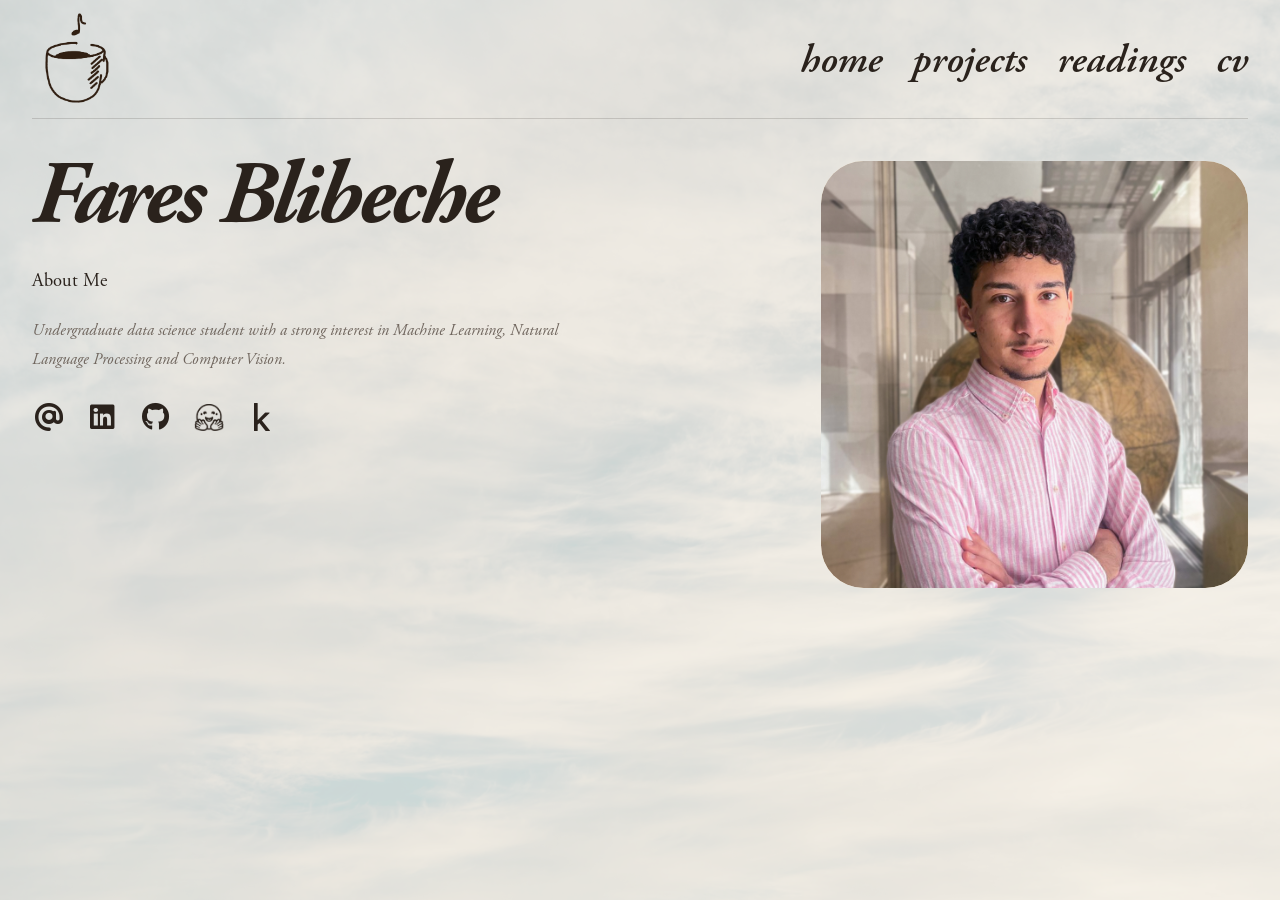
<file: index.html>
<!DOCTYPE html>
<html lang="en">
  <head>
    <meta charset="UTF-8" />
    <meta name="viewport" content="width=device-width, initial-scale=1.0" />
    <title>Homepage — Fares Blibeche</title>
    <meta name="description" content="Editorial-style personal website template for internships and workshops."/>

    <link rel="icon" href="images/skyicon.png" type="image/png" />

    <link rel="preconnect" href="https://fonts.googleapis.com" />
    <link rel="preconnect" href="https://fonts.gstatic.com" crossorigin />
    <link href="https://fonts.googleapis.com/css2?family=Newsreader:opsz,wght@6..72,300..800&family=Source+Sans+3:wght@300;400;500;600&display=swap"rel="stylesheet"/>

    <link rel="stylesheet" href="https://cdnjs.cloudflare.com/ajax/libs/font-awesome/6.5.2/css/all.min.css" />

    <link rel="stylesheet" href="css/base.css" />
    <link rel="stylesheet" href="css/layout.css" />
    <link rel="stylesheet" href="css/components.css" />
    <link rel="stylesheet" href="css/pages.css" />
  </head>

  <body class="home-page">
    <div class="page">
      <header class="topbar">
        <a href="index.html" class="brand">
          <img src="images/logo.png" alt="Fares Blibeche" class="brand-logo" />
        </a>

        <nav class="nav" aria-label="Primary navigation">
          <a href="index.html">home</a>
          <a href="pages/projects.html">projects</a>
          <a href="pages/readings.html">readings</a>
          <a href="pages/cv.html">cv</a>
        </nav>
      </header>

      <main>
        <section class="hero" id="top">
          <div class="hero-copy">
            <h1>Fares Blibeche</h1>

            <p class="intro">
              About Me
            </p>

            <p class="subcopy">
              Undergraduate data science student with a strong interest in Machine Learning, Natural Language Processing and Computer Vision.
            </p>
            <div class="hero-icons" aria-label="External links">
              <a href="mailto:fares.blibeche@psl.eu" class="hero-icon" aria-label="Email">
                <i class="fa-solid fa-at"></i>
              </a>
              <a href="https://www.linkedin.com/in/faresbbch/" class="hero-icon" target="_blank" rel="noopener noreferrer" aria-label="LinkedIn">
                <i class="fa-brands fa-linkedin"></i>
              </a>
              <a href="https://github.com/faresbbch" class="hero-icon" target="_blank" rel="noopener noreferrer" aria-label="GitHub">
                <i class="fa-brands fa-github"></i>
              </a>
              <a href="https://huggingface.co/faresbbch" class="hero-icon hero-icon-image" target="_blank" rel="noopener noreferrer" aria-label="Hugging Face">
                <img src="images/hugging-face.png" alt="Hugging Face" class="hero-icon-img" />
              </a>
              <a href="https://www.kaggle.com/faresbbch" class="hero-icon" target="_blank" rel="noopener noreferrer" aria-label="Kaggle">
                <i class="fa-brands fa-kaggle"></i>
              </a>
            </div>
          </div>

          <aside class="hero-media hero-profile">
            <div class="profile-image-wrap">
              <img src="images/profil.jpg" alt="" class="profile-image" />
            </div>
          </aside>
        </section>

      </main>

    <script src="js/script.js"></script>
  </body>
</html>
</file>
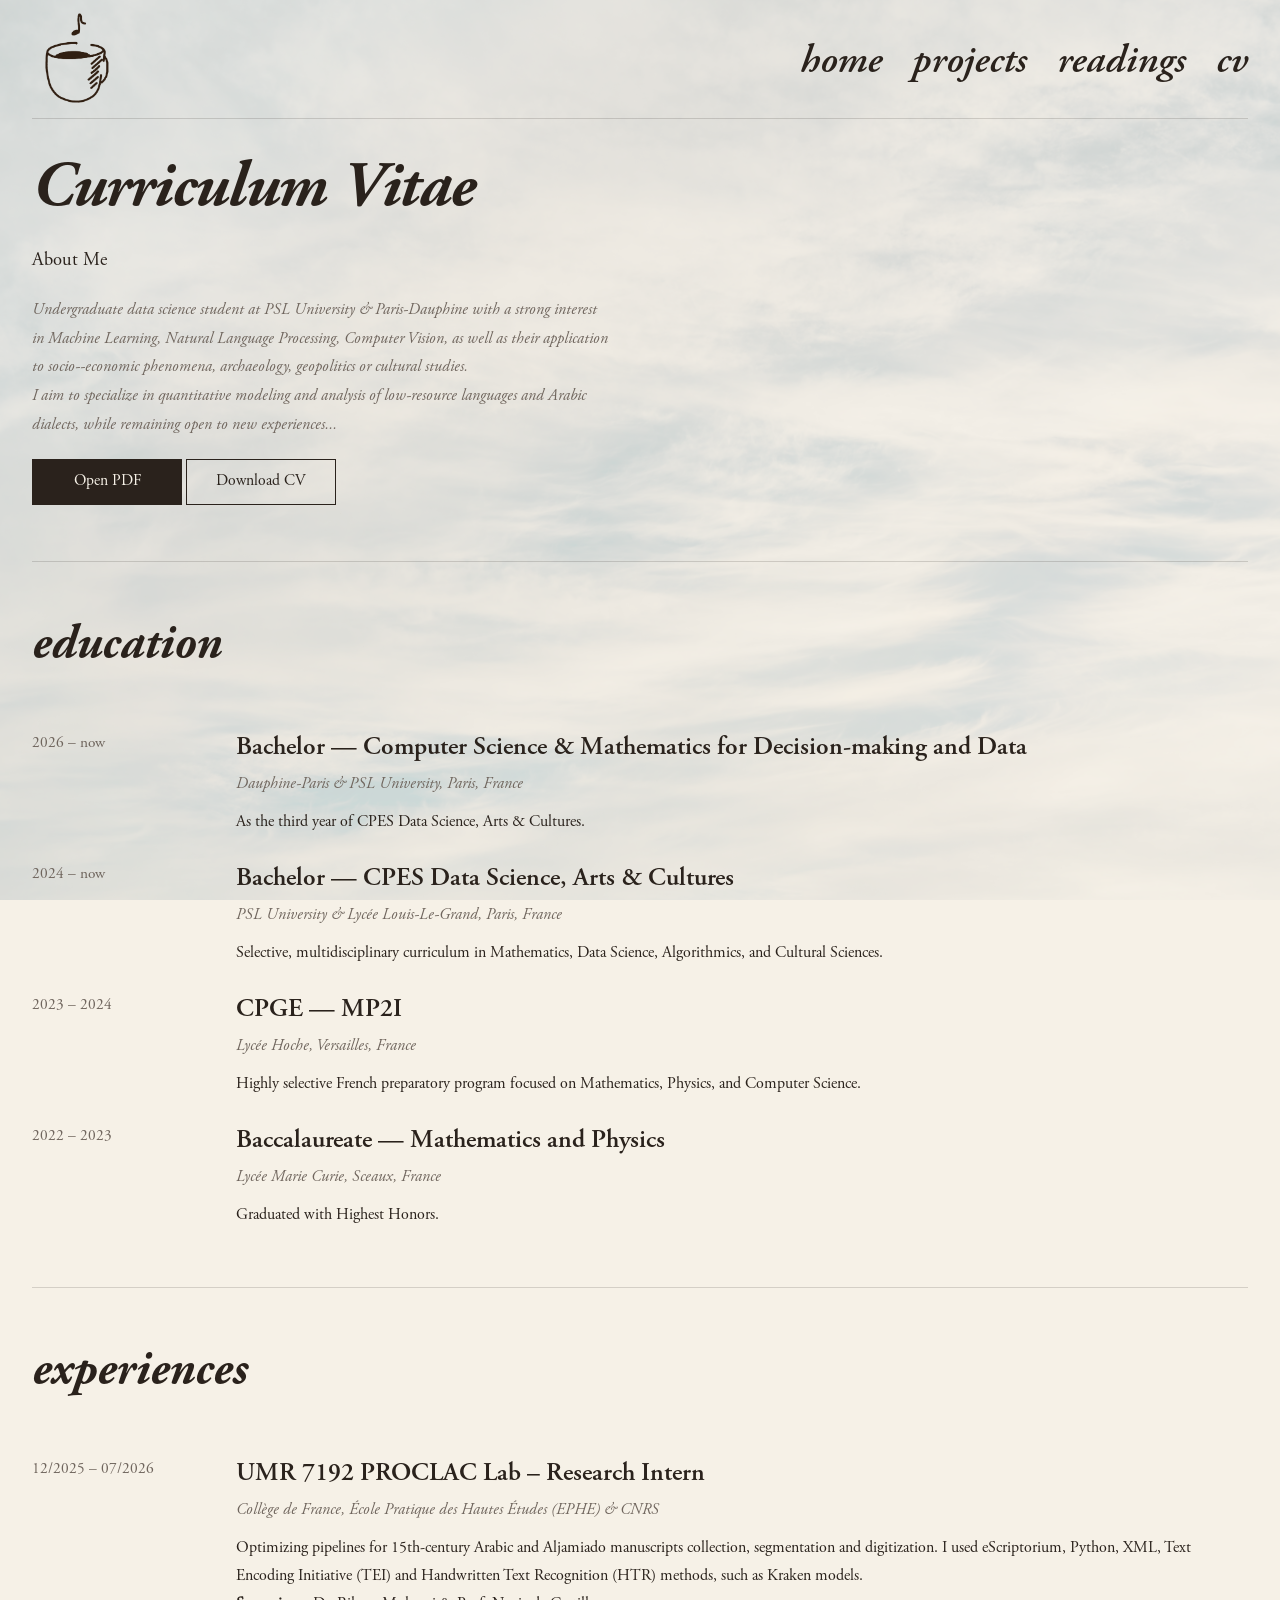
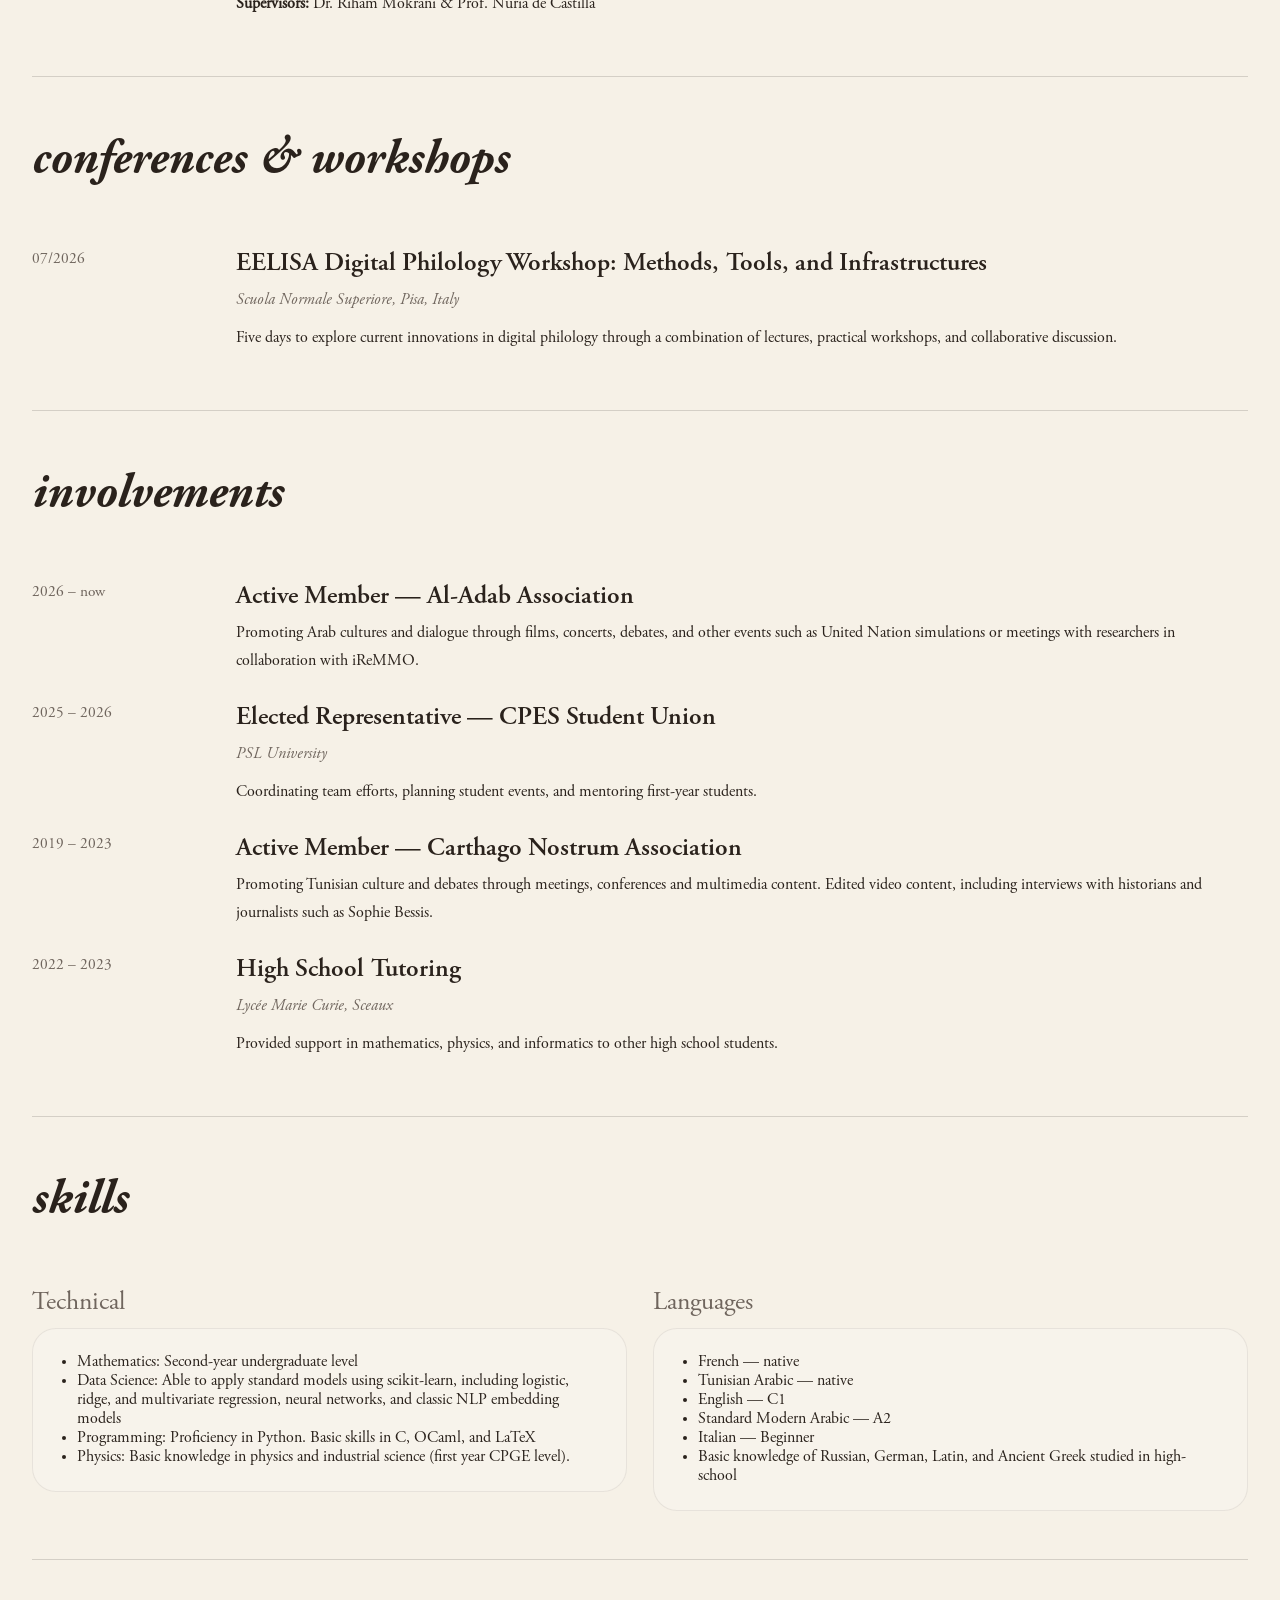
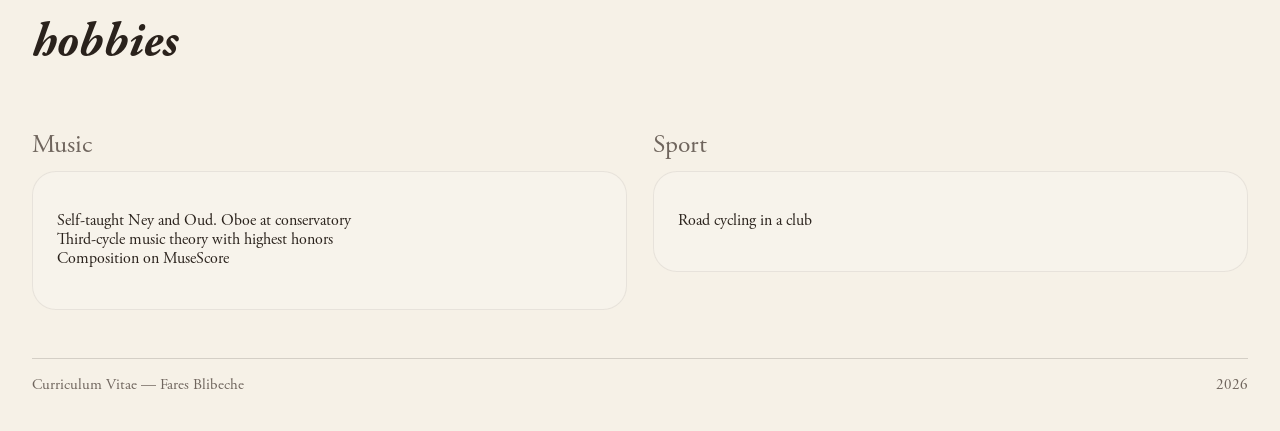
<file: pages/cv.html>
<!DOCTYPE html>
<html lang="en">
  <head>
    <meta charset="UTF-8" />
    <meta name="viewport" content="width=device-width, initial-scale=1.0" />
    <title>CV — Fares Blibeche</title>
    <meta
      name="description"
      content="Curriculum Vitae of Fares Blibeche."
    />

    <link rel="icon" href="../images/skyicon.png" type="image/png" />

    <link rel="preconnect" href="https://fonts.googleapis.com" />
    <link rel="preconnect" href="https://fonts.gstatic.com" crossorigin />
    <link
      href="https://fonts.googleapis.com/css2?family=Newsreader:opsz,wght@6..72,300..800&family=Source+Sans+3:wght@300;400;500;600&display=swap"
      rel="stylesheet"
    />

    <link
      rel="stylesheet"
      href="https://cdnjs.cloudflare.com/ajax/libs/font-awesome/6.5.2/css/all.min.css"
    />

    <link rel="stylesheet" href="../css/base.css" />
    <link rel="stylesheet" href="../css/layout.css" />
    <link rel="stylesheet" href="../css/components.css" />
    <link rel="stylesheet" href="../css/pages.css" />
  </head>

  <body class="cv-page">
    <div class="page">
      <header class="topbar">
        <a href="../index.html" class="brand">
          <img src="../images/logo.png" alt="Fares Blibeche" class="brand-logo" />
        </a>

        <nav class="nav" aria-label="Primary navigation">
          <a href="../index.html">home</a>
          <a href="projects.html">projects</a>
          <a href="readings.html">readings</a>
          <a href="cv.html">cv</a>
        </nav>
      </header>

      <main>
        <section class="hero cv-hero" id="top">
          <div class="hero-copy">
            <h1>Curriculum Vitae</h1>

            <p class="intro">
              About Me
            </p>

            <p class="subcopy">
              Undergraduate data science student at PSL University &amp; Paris-Dauphine with a strong interest in Machine Learning, Natural Language Processing, Computer Vision, as well as their 
              application to socio--economic phenomena, archaeology, geopolitics or cultural studies.
              <br>I aim to specialize in quantitative modeling and analysis of low-resource languages and Arabic 
              dialects, while remaining open to new experiences...
            </p>

            <br>
            <div class="actions">
              <a
                class="button primary"
                href="../files/cv_english.pdf"
                target="_blank"
                rel="noopener noreferrer"
              >
                Open PDF
              </a>
              <a
                class="button secondary"
                href="../files/cv_english.pdf"
                download
              >
                Download CV
              </a>
            </div>

            
          </div>
        </section>

        <section class="cv-section">
          <div class="section-heading">
            <h2>education</h2>
          </div>

          <div class="cv-list">
            
            <article class="cv-item">
              <div class="cv-date">2026 – now</div>
              <div class="cv-content">
                <h3>Bachelor — Computer Science &amp; Mathematics for Decision-making and Data</h3>
                <p class="cv-meta">Dauphine-Paris &amp; PSL University, Paris, France </p>
                <p>
                  As the third year of CPES Data Science, Arts &amp; Cultures.
                </p>
              </div>
            </article>
            
            <article class="cv-item">
              <div class="cv-date">2024 – now</div>
              <div class="cv-content">
                <h3>Bachelor — CPES Data Science, Arts &amp; Cultures</h3>
                <p class="cv-meta">PSL University &amp; Lycée Louis-Le-Grand, Paris, France</p>
                <p>
                  Selective, multidisciplinary curriculum in Mathematics, Data Science,
                  Algorithmics, and Cultural Sciences.
                </p>
              </div>
            </article>

            <article class="cv-item">
              <div class="cv-date">2023 – 2024</div>
              <div class="cv-content">
                <h3>CPGE — MP2I</h3>
                <p class="cv-meta">Lycée Hoche, Versailles, France</p>
                <p>
                  Highly selective French preparatory program focused on Mathematics,
                  Physics, and Computer Science.
                </p>
              </div>
            </article>

            <article class="cv-item">
              <div class="cv-date">2022 – 2023</div>
              <div class="cv-content">
                <h3>Baccalaureate — Mathematics and Physics</h3>
                <p class="cv-meta">Lycée Marie Curie, Sceaux, France</p>
                <p>Graduated with Highest Honors.</p>
              </div>
            </article>
          </div>
        </section>

        <section class="cv-section">
          <div class="section-heading">
            <h2>experiences</h2>
          </div>

          <div class="cv-list">
            <article class="cv-item">
              <div class="cv-date">12/2025 – 07/2026</div>
              <div class="cv-content">
                <h3>UMR 7192 PROCLAC Lab – Research Intern</h3>
                <p class="cv-meta">Collège de France, École Pratique des Hautes Études (EPHE) &amp; CNRS</p>
                <p>
                  Optimizing pipelines for 15th-century Arabic and Aljamiado manuscripts collection, segmentation and digitization. 
                  I used eScriptorium, Python, XML, Text Encoding Initiative (TEI) and Handwritten Text Recognition (HTR) methods, such as Kraken models.
                  <BR><strong>Supervisors:</strong> Dr. Riham Mokrani &amp; Prof. Nuria de Castilla
                </p>
              </div>
            </article>
          </div>
        </section>

        <section class="cv-section">
          <div class="section-heading">
            <h2>conferences &amp; workshops</h2>
          </div>
          
          <div class="cv-list">
            <article class="cv-item">
              <div class="cv-date">07/2026</div>
              <div class="cv-content">
                <h3>EELISA Digital Philology Workshop: Methods, Tools, and Infrastructures</h3>
                <p class="cv-meta">Scuola Normale Superiore, Pisa, Italy</p>
                <p>
                  Five days to explore current innovations in digital philology through a combination of lectures, practical workshops, 
                  and collaborative discussion.
                </p>
              </div>
            </article>
            
          </div>
        </section>

        <section class="cv-section">
          <div class="section-heading">
            <h2>involvements</h2>
          </div>

          <div class="cv-list">
            <article class="cv-item">
              <div class="cv-date">2026 – now</div>
              <div class="cv-content">
                <h3>Active Member — Al-Adab Association</h3>
                <p>
                  Promoting Arab cultures and dialogue through films, concerts, debates, and
                  other events such as United Nation simulations or meetings with researchers in collaboration with iReMMO.
                </p>
              </div>
            </article>

            <article class="cv-item">
              <div class="cv-date">2025 – 2026</div>
              <div class="cv-content">
                <h3>Elected Representative — CPES Student Union</h3>
                <p class="cv-meta">PSL University</p>
                <p>
                  Coordinating team efforts, planning student events, and mentoring
                  first-year students.
                </p>
              </div>
            </article>

            <article class="cv-item">
              <div class="cv-date">2019 – 2023</div>
              <div class="cv-content">
                <h3>Active Member — Carthago Nostrum Association</h3>
                <p>
                  Promoting Tunisian culture and debates through meetings, conferences and multimedia content. 
                  Edited video content, including interviews with historians and journalists such as Sophie Bessis.
                </p>
              </div>
            </article>

            <article class="cv-item">
              <div class="cv-date">2022 – 2023</div>
              <div class="cv-content">
                <h3>High School Tutoring</h3>
                <p class="cv-meta">Lycée Marie Curie, Sceaux</p>
                <p>
                  Provided support in mathematics, physics, and informatics to other
                  high school students.
                </p>
              </div>
            </article>
          </div>
        </section>

        <section class="cv-section">
          <div class="section-heading">
            <h2>skills</h2>
          </div>

          <div class="card-columns">
            <div class="card-column">
              <h3 class="card-title">Technical</h3>
              <article class="card">
                <ul class="list">
                  <li>Mathematics: Second-year undergraduate level</li>
                  <li>Data Science: Able to apply standard models using scikit-learn, including logistic, ridge, and multivariate regression, neural networks, and classic NLP embedding models</li>
                  <li>Programming: Proficiency in Python. Basic skills in C, OCaml, and LaTeX</li>
                  <li>Physics: Basic knowledge in physics and industrial science (first year CPGE level).</li>
                </ul>
              </article>
            </div>

            <div class="card-column">
              <h3 class="card-title">Languages</h3>
              <article class="card">
                <ul class="list">
                  <li>French — native</li>
                  <li>Tunisian Arabic — native</li>
                  <li>English — C1</li>
                  <li>Standard Modern Arabic — A2</li>
                  <li>Italian — Beginner</li>
                  <li>Basic knowledge of Russian, German, Latin, and Ancient Greek studied in high-school</li>
                </ul>
              </article>
            </div>
          </div>
        </section>

        <!-- <section class="cv-section">
          <div class="section-heading">
            <h2>selected readings</h2>
          </div>

          <div class="cv-list">
            <article class="cv-item">
              <div class="cv-date">Reading</div>
              <div class="cv-content">
                <h3>AraBERT : Transformer-based Model for Arabic Language Understanding</h3>
                <p>
                  <em>Proceedings of the 4th Workshop on Open-Source Arabic Corpora and Processing Tools, pages 9-15, Wissam Antoun et al.</em>
                </p>
              </div>
            </article>

            <article class="cv-item">
              <div class="cv-date">Reading</div>
              <div class="cv-content">
                <h3>Universal Automatic Phonetic Transcription into the IPA</h3>
                <p>
                  <em>Chihiro Taguchi, Yusuke Sakai, Parisa Haghani, David Chiang, pages 9-15</em>
                </p>
              </div>
            </article>

            <article class="cv-item">
              <div class="cv-date">Current</div>
              <div class="cv-content">
                <h3>Al Muqaddima </h3>
                <p><em>Ibn Khaldoun, 1377</em></p>
              </div>
            </article>
          </div>
        </section> -->

        <section class="cv-section">
          <div class="section-heading">
            <h2>hobbies</h2>
          </div>
          <div class="card-columns">
            <div class="card-column">
              <h3 class="card-title">Music</h3>
              <article class="card">
                <p>
                Self-taught Ney and Oud. Oboe at conservatory <BR>Third-cycle music
                theory with highest honors <BR>Composition on MuseScore
                </p>
              </article>
            </div>

            <div class="card-column">
              <h3 class="card-title">Sport</h3>
              <article class="card">
                <p>Road cycling in a club</p>
              </article>
            </div>
          </div>
        
        </section>
      </main>

      <footer class="footer">
        <span>Curriculum Vitae — Fares Blibeche </span>
        <span id="year"></span>
      </footer>
    </div>

    <script src="../js/script.js"></script>
  </body>
</html>
</file>
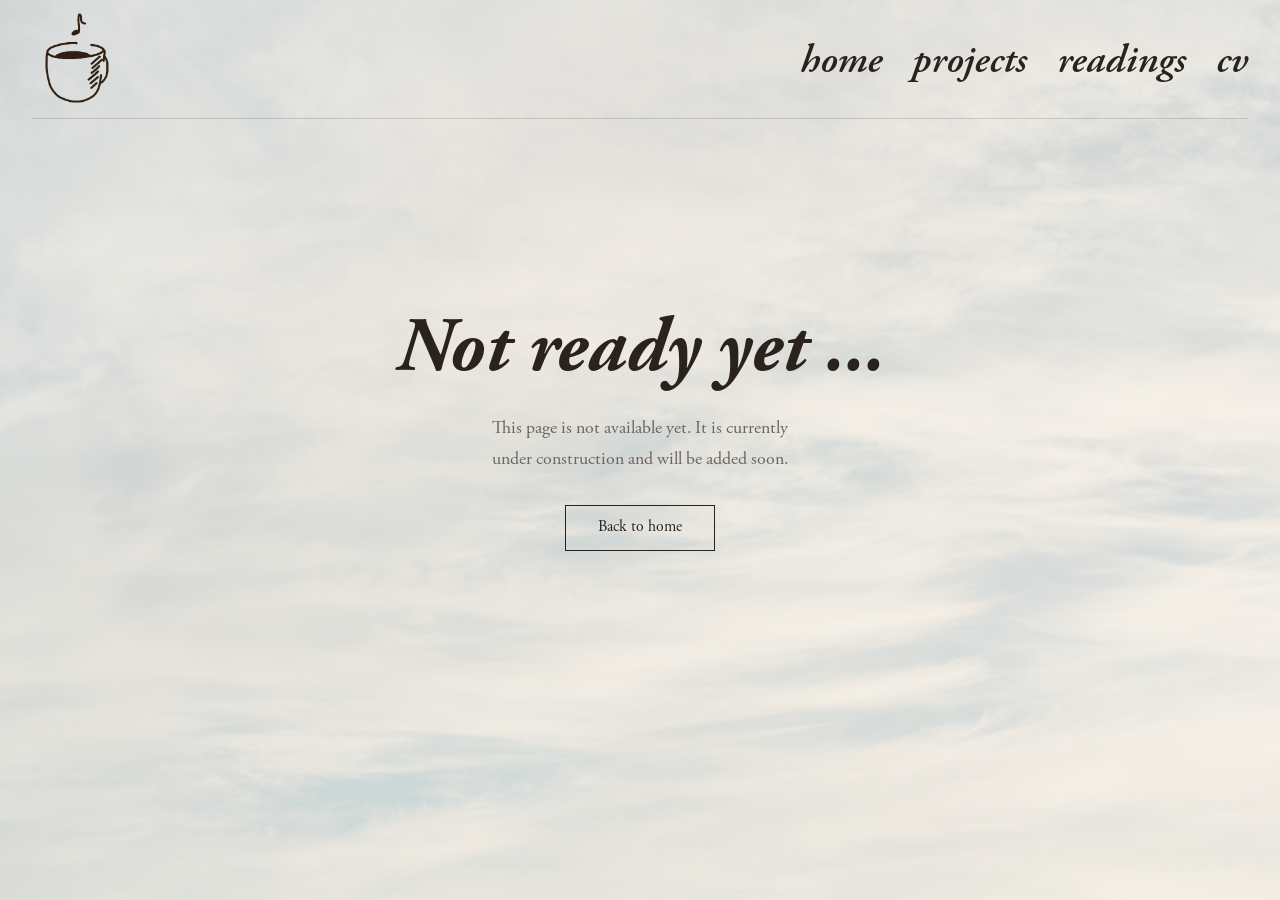
<file: pages/maintenance.html>
<!DOCTYPE html>
<html lang="en">
  <head>
    <meta charset="UTF-8" />
    <meta name="viewport" content="width=device-width, initial-scale=1.0" />
    <title>Page in progress — Fares Blibeche</title>
    <meta
      name="description"
      content="This page is currently under construction."
    />

    <link rel="icon" href="../images/skyicon.png" type="image/png" />

    <link rel="preconnect" href="https://fonts.googleapis.com" />
    <link rel="preconnect" href="https://fonts.gstatic.com" crossorigin />
    <link
      href="https://fonts.googleapis.com/css2?family=Newsreader:opsz,wght@6..72,300..800&family=Source+Sans+3:wght@300;400;500;600&display=swap"
      rel="stylesheet"
    />

    <link rel="stylesheet" href="../css/base.css" />
    <link rel="stylesheet" href="../css/layout.css" />
    <link rel="stylesheet" href="../css/components.css" />
    <link rel="stylesheet" href="../css/pages.css" />
  </head>

  <body class="maintenance-page">
    <div class="page">
      <header class="topbar">
        <a href="../index.html" class="brand">
          <img src="../images/logo.png" alt="Fares Blibeche" class="brand-logo" />
        </a>

        <nav class="nav" aria-label="Primary navigation">
          <a href="../index.html">home</a>
          <a href="projects.html">projects</a>
          <a href="readings.html">readings</a>
          <a href="cv.html">cv</a>
        </nav>
      </header>

      <main class="maintenance-main">
        <section class="maintenance-block">
          <h1>Not ready yet ...</h1>
          <p class="maintenance-text">
            This page is not available yet. It is currently under construction
            and will be added soon.
          </p>
          <a href="../index.html" class="button secondary">Back to home</a>
        </section>
      </main>
    </div>

    <script src="../js/script.js"></script>
  </body>
</html>
</file>
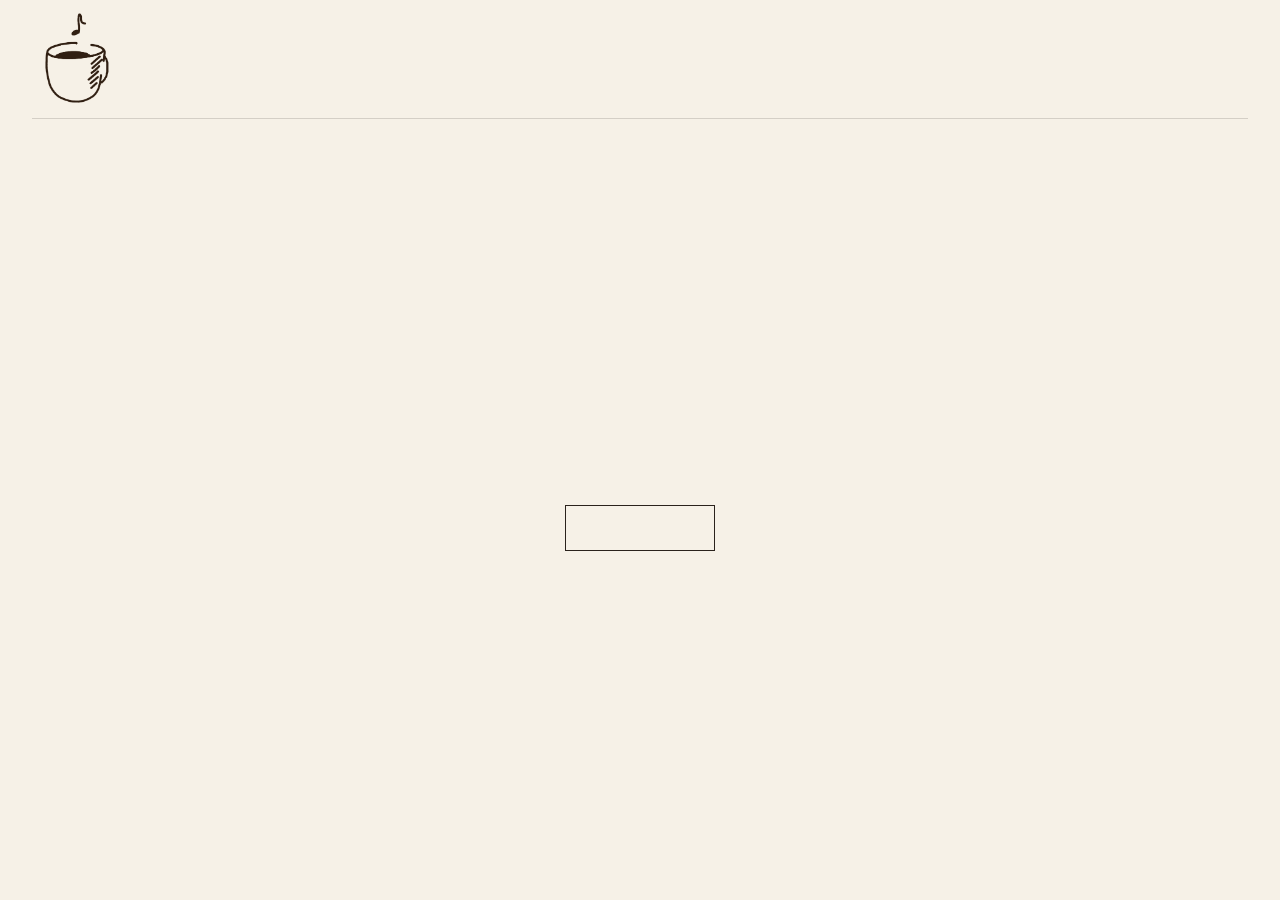
<file: pages/projects.html>
<!DOCTYPE html>
<html lang="en">
  <head>
    <meta charset="UTF-8" />
    <meta http-equiv="refresh" content="0; url=maintenance.html" />
    <title>Redirecting...</title>
  </head>
  <body>
    <p>Redirecting to maintenance page...</p>
  </body>
</html>
</file>
<file: css/base.css>
@font-face {
  font-family: "Garamond Pro Bold";
  src: url("../fonts/Garamond Pro Bold Italic.ttf") format("truetype");
  font-weight: 400;
  font-style: italic;
}

@font-face {
  font-family: "Garamond Pro Bold";
  src: url("../fonts/Garamond Pro Bold.ttf") format("truetype");
  font-weight: 400;
  font-style: normal;
}

@font-face {
  font-family: "Garamond Pro";
  src: url("../fonts/Garamond Pro Italic.ttf") format("truetype");
  font-weight: 400;
  font-style: italic;
}

@font-face {
  font-family: "Garamond Pro";
  src: url("../fonts/Garamond Pro Regular.ttf") format("truetype");
  font-weight: 400;
  font-style: normal;
}

@font-face {
  font-family: "Garamond Pro Semibold";
  src: url("../fonts/Garamond Pro Semibold Italic.otf") format("opentype");
  font-weight: 400;
  font-style: italic;
}

@font-face {
  font-family: "Garamond Pro Semibold";
  src: url("../fonts/Garamond Pro Semibold.otf") format("opentype");
  font-weight: 400;
  font-style: normal;
}

:root {
  --paper: #f6f1e7;
  --ink: #2a221c;
  --muted: #6f655d;
  --line: rgba(42, 34, 28, 0.16);
  --panel: #ddd0bb;
  --panel-2: #e9dfd0;
  --max-width: 1280px;
  --radius: 24px;
  --shadow: 0 18px 50px rgba(42, 34, 28, 0.06);
}

* {
  box-sizing: border-box;
}

html {
  scroll-behavior: smooth;
}

body {
  margin: 0;
  color: var(--ink);
  background: var(--paper);
  font-family: "Garamond Pro", serif;
}

body::before {
  content: "";
  position: fixed;
  inset: 0;
  pointer-events: none;
  opacity: 0.17;
  background-image: url("../images/sky_texture_background.jpg");
  background-size: cover;
}

a {
  color: inherit;
}
</file>
<file: css/layout.css>
.page {
  position: relative;
  z-index: 1;
  width: min(var(--max-width), calc(100vw - 64px));
  margin: 0 auto;
  padding: 28px 0 36px;
}

.topbar {
  display: flex;
  justify-content: space-between;
  align-items: center;
  gap: 24px;
  padding-bottom: 0;
  border-bottom: 1px solid var(--line);
}

.nav {
  display: flex;
  flex-wrap: wrap;
  justify-content: flex-end;
  gap: 14px 30px;
  transform: translateY(-10px);
}

.hero {
  display: grid;
  grid-template-columns: minmax(420px, 1.25fr) minmax(260px, 0.75fr);
  gap: clamp(36px, 6vw, 86px);
  align-items: start;
  padding: 42px 0 56px;
}

.hero-media {
  display: grid;
  gap: 16px;
}

.grid {
  display: grid;
  grid-template-columns: 1fr 1fr;
  gap: 26px;
  padding: 28px 0 54px;
  border-top: 1px solid var(--line);
}

.section-heading {
  display: flex;
  justify-content: space-between;
  align-items: baseline;
  gap: 18px;
  margin-bottom: 26px;
}

.work-list {
  display: grid;
  gap: 18px;
}

.work-item {
  display: grid;
  grid-template-columns: 180px 1fr;
  gap: 24px;
  padding: 18px 0;
  border-top: 1px solid var(--line);
}

.work-item:first-child {
  border-top: none;
  padding-top: 0;
}

.link-row {
  display: grid;
  grid-template-columns: repeat(4, minmax(120px, 1fr));
  gap: 14px;
}

.footer {
  display: flex;
  justify-content: space-between;
  gap: 16px;
  padding-top: 18px;
  border-top: 1px solid var(--line);
  color: var(--muted);
  font-size: 0.94rem;
}

@media (max-width: 980px) {
  .page {
    width: min(var(--max-width), calc(100vw - 32px));
  }

  .topbar {
    flex-direction: column;
    align-items: flex-start;
  }

  .nav {
    display: flex;
    flex-wrap: wrap;
    justify-content: flex-end;
    gap: 12px 30px;
  }

  .hero,
  .grid,
  .link-row {
    grid-template-columns: 1fr;
  }

  .work-item {
    grid-template-columns: 1fr;
    gap: 8px;
  }
}

@media (max-width: 640px) {
  .page {
    width: calc(100vw - 22px);
    padding-top: 18px;
  }

  .footer {
    flex-direction: column;
    align-items: flex-start;
  }
}
</file>
<file: css/components.css>
.brand {
  text-decoration: none;
  font-family: "Garamond Pro", serif;
  font-size: 1.2rem;
  font-style: italic;
  line-height: 1;
}

.brand-logo {
  display: block;
  height: 90px;
  width: auto;
  transform: translateY(-15px);
}

.nav a {
  text-decoration: none;
  font-family: "Garamond Pro Semibold", serif;
  font-style: italic;
  font-size: clamp(2.5rem, 2.75vw, 3rem);
  line-height: 1;
}

.button {
  display: inline-flex;
  align-items: center;
  justify-content: center;
  min-width: 150px;
  padding: 13px 18px;
  border: 1px solid var(--ink);
  text-decoration: none;
  font-size: 0.98rem;
  transition: transform 160ms ease, background-color 160ms ease, color 160ms ease;
}

.button:hover {
  transform: translateY(-1px);
}

.button.primary {
  background: var(--ink);
  color: var(--paper);
}

.button.secondary {
  background: transparent;
  color: var(--ink);
}

.card {
  padding: 24px;
  background: rgba(255, 255, 255, 0.18);
  border: 1px solid rgba(42, 34, 28, 0.08);
  border-radius: var(--radius);
}

.list {
  margin: 0;
  padding-left: 20px;
}

.image-block {
  min-height: 470px;
  background: var(--panel);
  border-radius: var(--radius);
  overflow: hidden;
  box-shadow: var(--shadow);
}

.image-block img {
  width: 100%;
  height: 100%;
  object-fit: cover;
  display: block;
  filter: saturate(0.88) contrast(0.98);
}

.image-placeholder {
  width: 100%;
  height: 100%;
  min-height: 470px;
  display: grid;
  place-items: center;
  padding: 28px;
  text-align: center;
  font-family: "Garamond Pro", serif;
  font-style: italic;
  font-size: 1.35rem;
  color: rgba(42, 34, 28, 0.76);
}

.caption {
  font-size: 0.94rem;
  line-height: 1.55;
  color: var(--muted);
}

.work-label {
  font-size: 0.9rem;
  text-transform: uppercase;
  letter-spacing: 0.1em;
  color: var(--muted);
}

.link-tile {
  min-height: 120px;
  padding: 18px;
  border: 1px solid var(--line);
  border-radius: var(--radius);
  text-decoration: none;
  background: rgba(255, 255, 255, 0.14);
  display: flex;
  flex-direction: column;
  justify-content: space-between;
  transition: transform 160ms ease, background-color 160ms ease;
}

.link-tile:hover {
  transform: translateY(-2px);
  background: rgba(255, 255, 255, 0.28);
}

.link-title {
  font-family: "Garamond Pro", serif;
  font-size: 1.35rem;
  font-style: italic;
}

.link-meta {
  font-size: 0.92rem;
  color: var(--muted);
}

/* ===== PROFILE / HERO IMAGE ===== */

.hero-profile {
  justify-items: center;
  align-content: start;
  gap: 26px;
}

.profile-image-wrap {
  width: min(100%, 500px);
  aspect-ratio: 1 / 1;
  border-radius: 10%;
  overflow: hidden;
  background: var(--panel);
  display: grid;
  place-items: center;
}

.profile-image {
  width: 100%;
  height: 100%;
  object-fit: cover;
  display: block;
  border-radius: 10%;
}

.profile-icon {
  text-decoration: none;
  color: var(--ink);
  font-size: 1.9rem;
  line-height: 1;
  display: inline-flex;
  align-items: center;
  justify-content: center;
  transition: transform 160ms ease, opacity 160ms ease;
}

.profile-icon:hover {
  transform: translateY(-1px);
  opacity: 0.75;
}

/* ===== HERO ICONS ===== */

.hero-icons {
  display: flex;
  flex-wrap: wrap;
  gap: 18px;
  margin-top: 24px;
}

.hero-icon {
  color: var(--ink);
  text-decoration: none;
  font-size: 1.75rem;
  line-height: 1;
  transition: transform 160ms ease, opacity 160ms ease;
  display: inline-flex;
  align-items: center;
  justify-content: center;
  width: 2.2rem;
  height: 2.2rem;
}

.hero-icon:hover {
  transform: translateY(-1px);
  opacity: 0.7;
}

.hero-icon-image {
  display: inline-flex;
  align-items: center;
  justify-content: center;
}

.hero-icon-img {
  height: 1.7rem;
  width: auto;
  display: block;
  transform: translateY(1px);
}
</file>
<file: css/pages.css>
/* ===== GLOBAL ===== */

.intro {
  margin: 24px 0 0;
  max-width: 68ch;
  font-size: clamp(1.12rem, 1.45vw, 1.35rem);
  line-height: 1.72;
}

.subcopy {
  margin: 18px 0 0;
  max-width: 72ch;
  font-size: 1rem;
  line-height: 1.8;
  color: var(--muted);
  font-style: italic;
}

/* ===== COMMING SOON PAGE ===== */

.maintenance-page .maintenance-main {
  min-height: 70vh;
  display: flex;
  align-items: center;
  justify-content: center;
}

.maintenance-page .maintenance-block {
  max-width: 760px;
  text-align: center;
}

.maintenance-page h1 {
  margin: 0;
  font-family: "Garamond Pro Bold", serif;
  font-style: italic;
  font-size: clamp(3.2rem, 6vw, 5.8rem);
  line-height: 0.95;
}

.maintenance-page .maintenance-text {
  margin: 24px auto 0;
  max-width: 36ch;
  font-size: 1.12rem;
  line-height: 1.75;
  color: var(--muted);
}

.maintenance-page .button {
  margin-top: 28px;
}

/* ===== HOME PAGE ===== */

.home-page h1 {
  margin: 0;
  font-family: "Garamond Pro Bold", serif;
  font-style: italic;
  font-size: clamp(3.6rem, 7vw, 7rem);
  line-height: 0.92;
  letter-spacing: -0.045em;
  font-weight: 400;
  max-width: 11ch;
}

.home-page .eyebrow {
  margin: 0 0 14px;
  font-size: 0.82rem;
  font-weight: 600;
  letter-spacing: 0.12em;
  text-transform: uppercase;
  color: var(--muted);
}

.home-page .actions {
  display: flex;
  flex-wrap: wrap;
  gap: 12px;
  margin-top: 30px;
}

.home-page .works {
  padding: 10px 0 54px;
  border-top: 1px solid var(--line);
}

.home-page .section-heading h2 {
  margin: 0;
  font-family: "Garamond Pro", serif;
  font-size: clamp(2.2rem, 4vw, 3.3rem);
  font-weight: 400;
  line-height: 1;
}

.home-page .section-note {
  color: var(--muted);
  font-size: 0.96rem;
}

.home-page .card h2 {
  margin: 0 0 14px;
  font-family: "Garamond Pro", serif;
  font-size: 2rem;
  font-weight: 400;
  line-height: 1;
}

.home-page .card p,
.home-page .card li {
  font-size: 1rem;
  line-height: 1.8;
}

.home-page .work-content h3 {
  margin: 0 0 8px;
  font-family: "Garamond Pro", serif;
  font-size: 1.7rem;
  font-weight: 400;
  line-height: 1.05;
}

.home-page .work-content p {
  margin: 0;
  max-width: 70ch;
  line-height: 1.8;
}

@media (max-width: 640px) {
  .home-page h1 {
    max-width: none;
  }

  .home-page .image-placeholder,
  .home-page .image-block {
    min-height: 340px;
  }
}

/* ===== CV PAGE ===== */

.cv-page h1 {
  margin: 0;
  font-family: "Garamond Pro Bold", serif;
  font-style:italic;
  font-size: clamp(3.2rem, 5vw, 5.4rem);
  line-height: 0.95;
  letter-spacing: -0.02em;
  font-weight: 400;
}

.cv-page .cv-hero {
  grid-template-columns: minmax(420px, 1.15fr) minmax(260px, 0.85fr);
}

.cv-page .cv-side {
  align-content: start;
}

.cv-page .cv-side-block {
  display: grid;
  gap: 22px;
  width: 100%;
  padding: 24px;
  border: 1px solid rgba(42, 34, 28, 0.08);
  border-radius: var(--radius);
  background: rgba(255, 255, 255, 0.16);
}

.cv-page .cv-side-item {
  display: grid;
  gap: 6px;
}

.cv-page .cv-side-label {
  font-size: 0.82rem;
  text-transform: uppercase;
  letter-spacing: 0.08em;
  color: var(--muted);
}

.cv-page .cv-side-value {
  color: var(--ink);
  text-decoration: none;
}

.cv-page .cv-section {
  padding: 20px 0 48px;
  border-top: 1px solid var(--line);
}

.cv-page .cv-list {
  display: grid;
  gap: 20px;
}

.cv-page .cv-item {
  display: grid;
  grid-template-columns: 180px 1fr;
  gap: 24px;
}

.cv-page .cv-date {
  color: var(--muted);
  font-size: 0.96rem;
}

.cv-page .cv-content h3 {
  margin: 0 0 8px;
  font-family: "Garamond Pro Semibold", serif;
  font-style: normal;
  font-size: 1.6rem;
  font-weight: 400;
  line-height: 1.05;
}

.cv-page .cv-content p {
  margin: 0 0 10px;
  line-height: 1.75;
}

.cv-page .cv-meta {
  color: var(--muted);
  font-style: italic;
}

.cv-page .cv-note {
  font-size: 0.95rem;
  color: var(--muted);
}

.cv-page .cv-grid {
  border-top: none;
  padding-top: 0;
}

@media (max-width: 980px) {
  .cv-page .cv-item {
    grid-template-columns: 1fr;
    gap: 8px;
  }

  .cv-page .cv-hero {
    grid-template-columns: 1fr;
  }
}

.cv-page .card-columns {
  display: grid;
  grid-template-columns: 1fr 1fr;
  gap: 26px;
}

.cv-page .card-column {
  display: flex;
  flex-direction: column;
  gap: 12px;
}

.cv-page .card-title {
  margin: 0;
  font-family: "Garamond Pro", serif;
  color: var(--muted);
  font-size: 1.6rem;
  font-weight: 400;
  line-height: 1;
}

.cv-page .section-heading h2 {
  font-family: "Garamond Pro Bold", serif;
  font-style: italic;
  font-size: 3rem;
  font-weight: 400;
  line-height: 1;
}
</file>
